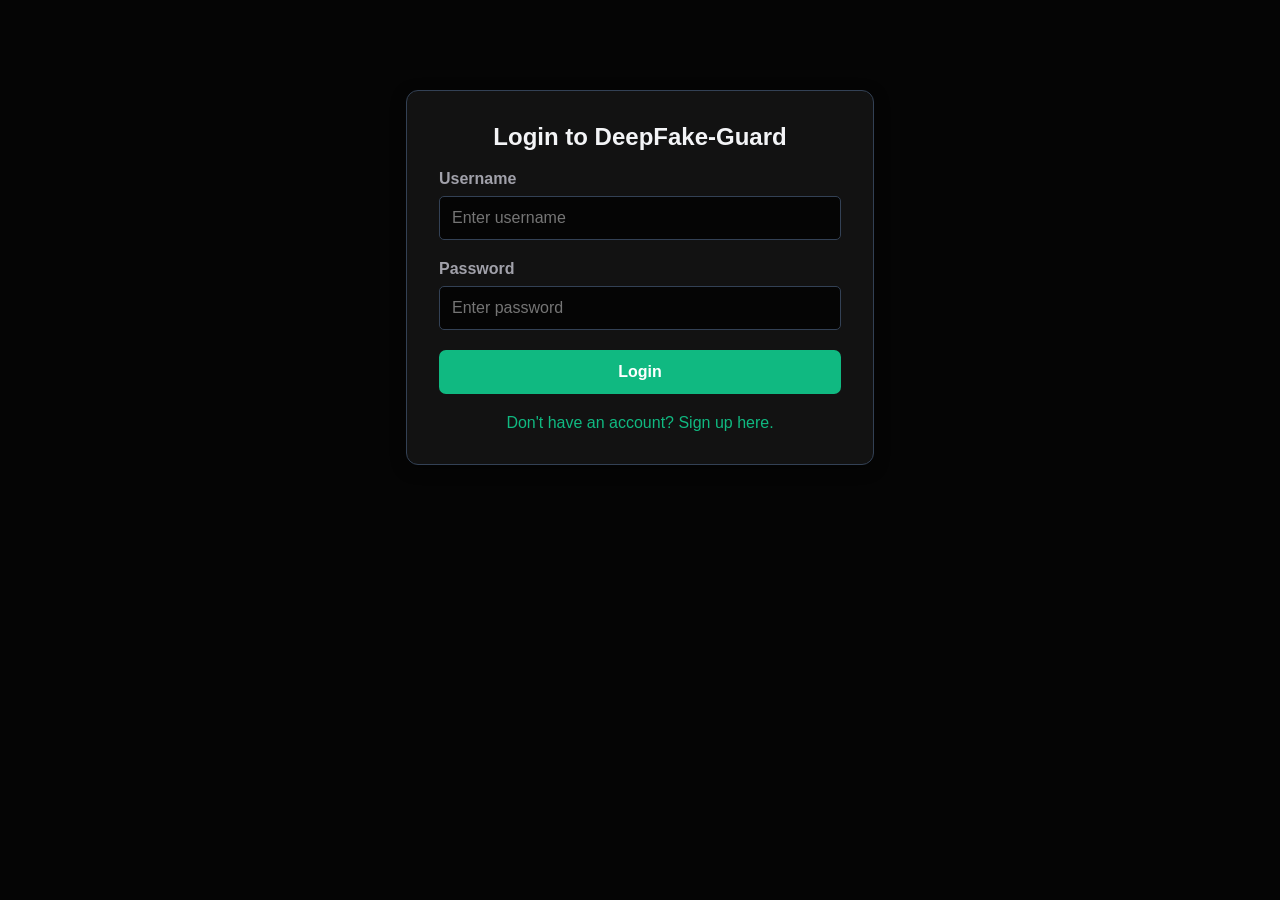
<file: frontend/index.html>
<!DOCTYPE html>
<html lang="en">
<head>
    <meta charset="UTF-8">
    <meta name="viewport" content="width=device-width, initial-scale=1.0">

    <title>Deep-Fake Guard | Home</title>

    <link rel="stylesheet" href="style.css">

    <!-- Check login -->
    <script>
        if (!localStorage.getItem("dfg_username")) {
            window.location.href = "login.html";
        }
    </script>
</head>

<body>

    <!-- HEADER -->
    <header>
        <a href="index.html" class="logo">Deep-Fake Guard</a>

        <nav>
            <a href="index.html">Home</a>
            <a href="detect.html">Detect</a>
            <a href="history.html">History</a>
            <a href="about.html">About</a>

            <button id="logout-btn" class="logout-btn">
                Logout
            </button>
        </nav>
    </header>


    <main class="container">

        <!-- WELCOME SECTION -->
        <section class="card welcome-card">

            <div class="welcome-icon">🛡️</div>

            <h1>Combat Media Manipulation with AI</h1>

            <p class="welcome-user">
                Welcome back,
                <span id="user-display"></span>!
            </p>

            <p>
                Deep-Fake Guard is an AI-powered media verification
                application designed to identify manipulated images,
                videos, synthetic audio and suspicious emails.
            </p>

            <a href="detect.html" class="btn">
                Start Image & Video Detection
            </a>

        </section>


        <!-- DETECTION MODULES -->
        <section class="section-heading">
            <h2>Our Detection Modules</h2>
            <p>Choose a module to verify digital content.</p>
        </section>


        <section class="module-grid">

            <!-- IMAGE AND VIDEO -->
            <div class="card module-card">

                <div class="module-icon">🖼️</div>

                <h3>Image & Video Detection</h3>

                <p>
                    Upload images or videos to check whether
                    they are genuine or manipulated using AI.
                </p>

                <a href="detect.html" class="btn">
                    Detect Media
                </a>

            </div>


            <!-- AUDIO -->
            <div class="card module-card audio-module">

                <div class="module-icon">🎙️</div>

                <h3>Audio Deepfake Detection</h3>

                <p>
                    Upload normal call recordings, voice notes
                    or audio files to check whether the voice
                    is likely genuine or AI-generated.
                </p>

                <a href="#audio-section" class="btn">
                    Detect Audio
                </a>

            </div>


            <!-- EMAIL -->
            <div class="card module-card email-module">

                <div class="module-icon">📧</div>

                <h3>Email Fraud Detection</h3>

                <p>
                    Analyze suspicious emails and identify
                    phishing keywords, suspicious links
                    and possible email fraud.
                </p>

                <a href="#email-section" class="btn">
                    Check Email
                </a>

            </div>

        </section>


        <!-- AUDIO DEEPFAKE DETECTION -->
        <section class="card detection-card" id="audio-section">

            <div class="section-icon">🎙️</div>

            <h2>Audio Deepfake Detection</h2>

            <p>
                Upload a call recording, voice note or audio file
                to analyze whether it is likely genuine or AI-generated.
            </p>

            <form id="audioForm">

                <label for="audioFile">
                    Select Audio Recording
                </label>

                <input
                    type="file"
                    id="audioFile"
                    accept=".wav,.mp3,.m4a,.ogg,audio/*"
                    required
                >

                <p id="audioFileName" class="file-name">
                    No audio file selected
                </p>

                <audio id="audioPreview" controls
                       class="audio-preview" hidden>
                </audio>

                <button
                    type="submit"
                    id="audioAnalyzeBtn"
                    class="btn full-btn">
                    Analyze Audio
                </button>

            </form>


            <div id="audioResults" class="results-card"
                 style="display:none;">

                <h3>Audio Analysis Result</h3>

                <p>
                    Filename:
                    <strong id="audioResultFilename"></strong>
                </p>

                <p>
                    Prediction:
                    <span id="audioPrediction"></span>
                </p>

                <p>
                    Confidence:
                    <strong id="audioConfidence"></strong>%
                </p>

                <p id="audioMessage"></p>

                <p class="disclaimer">
                    This is an experimental model prediction,
                    not proof of audio authenticity.
                </p>

            </div>

        </section>


        <!-- EMAIL FRAUD DETECTION -->
        <section class="card detection-card" id="email-section">

            <div class="section-icon">📧</div>

            <h2>Email Fraud Detection</h2>

            <p>
                Enter email information to identify suspicious
                content and possible phishing attempts.
            </p>

            <form id="emailForm">

                <label for="emailSender">
                    Sender Email
                </label>

                <input
                    type="email"
                    id="emailSender"
                    placeholder="example@gmail.com"
                    required
                >

                <label for="emailSubject">
                    Email Subject
                </label>

                <input
                    type="text"
                    id="emailSubject"
                    placeholder="Enter email subject"
                    required
                >

                <label for="emailBody">
                    Email Message
                </label>

                <textarea
                    id="emailBody"
                    rows="5"
                    placeholder="Paste the email message here..."
                    required>
                </textarea>

                <button
                    type="submit"
                    id="emailAnalyzeBtn"
                    class="btn full-btn">
                    Analyze Email
                </button>

            </form>


            <div id="emailResults" class="results-card"
                 style="display:none;">

                <h3>Email Analysis Result</h3>

                <p>
                    Status:
                    <strong id="emailStatus"></strong>
                </p>

                <p>
                    Risk Score:
                    <strong id="emailRiskScore"></strong>/100
                </p>

                <h4>Detected Indicators</h4>

                <ul id="emailIndicators"></ul>

                <h4>URLs Found</h4>

                <ul id="emailUrls"></ul>

                <p class="disclaimer">
                    Rule-based email screening cannot guarantee
                    whether an email is safe.
                </p>

            </div>

        </section>

    </main>


    <!-- FOOTER -->
    <footer>
        © 2026 Deep-Fake Guard Demonstration.
        AI-Based Digital Media Verification.
    </footer>


    <!-- USER AND LOGOUT -->
    <script>
        const username = localStorage.getItem("dfg_username");

        document.getElementById("user-display").textContent =
            username || "User";

        document.getElementById("logout-btn")
            .addEventListener("click", () => {

                localStorage.removeItem("dfg_username");

                window.location.href = "login.html";

            });
    </script>

    <script src="script.js"></script>

</body>
</html>
</file>
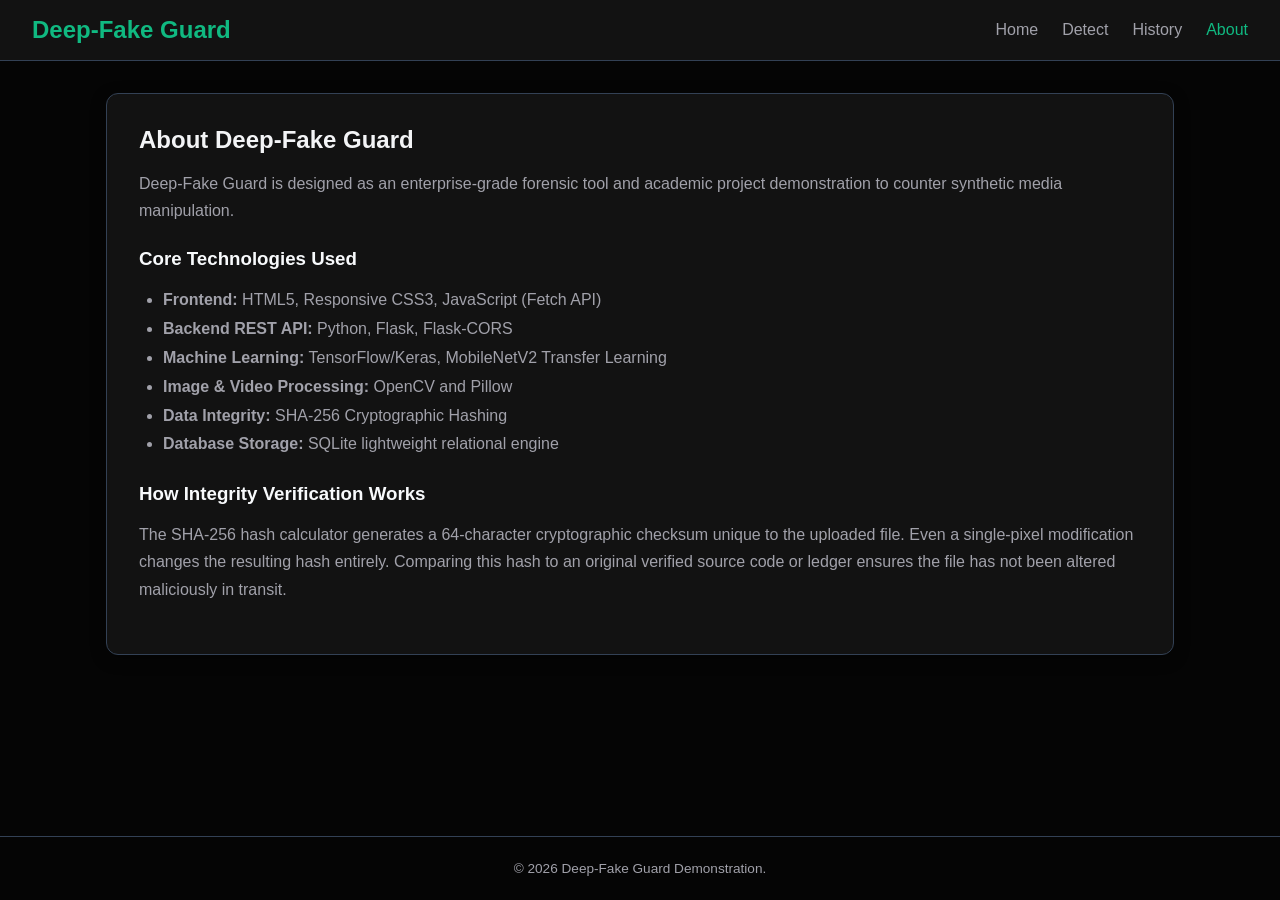
<file: frontend/about.html>
<!DOCTYPE html>
<html lang="en">
<head>
  <meta charset="UTF-8">
  <meta name="viewport" content="width=device-width, initial-scale=1.0">
  <title>Deep-Fake Guard | About</title>
  <link rel="stylesheet" href="style.css">
</head>
<body>
  <header>
    <a href="index.html" class="logo">Deep-Fake Guard</a>
    <nav>
      <a href="index.html">Home</a>
      <a href="detect.html">Detect</a>
      <a href="history.html">History</a>
      <a href="about.html">About</a>
    </nav>
  </header>

  <div class="container">
    <div class="card">
      <h2>About Deep-Fake Guard</h2>
      <p>
        Deep-Fake Guard is designed as an enterprise-grade forensic tool and academic project demonstration to counter synthetic media manipulation.
      </p>

      <h3 style="margin-top: 1.5rem; color: #f8fafc;">Core Technologies Used</h3>
      <ul style="color: var(--text-muted); margin-left: 1.5rem; margin-bottom: 1.5rem; line-height: 1.8;">
        <li><strong>Frontend:</strong> HTML5, Responsive CSS3, JavaScript (Fetch API)</li>
        <li><strong>Backend REST API:</strong> Python, Flask, Flask-CORS</li>
        <li><strong>Machine Learning:</strong> TensorFlow/Keras, MobileNetV2 Transfer Learning</li>
        <li><strong>Image & Video Processing:</strong> OpenCV and Pillow</li>
        <li><strong>Data Integrity:</strong> SHA-256 Cryptographic Hashing</li>
        <li><strong>Database Storage:</strong> SQLite lightweight relational engine</li>
      </ul>

      <h3 style="margin-top: 1.5rem; color: #f8fafc;">How Integrity Verification Works</h3>
      <p>
        The SHA-256 hash calculator generates a 64-character cryptographic checksum unique to the uploaded file. Even a single-pixel modification changes the resulting hash entirely. Comparing this hash to an original verified source code or ledger ensures the file has not been altered maliciously in transit.
      </p>
    </div>
  </div>

  <footer>
    &copy; 2026 Deep-Fake Guard Demonstration.
  </footer>
  <script src="script.js"></script>
</body>
</html>
</file>
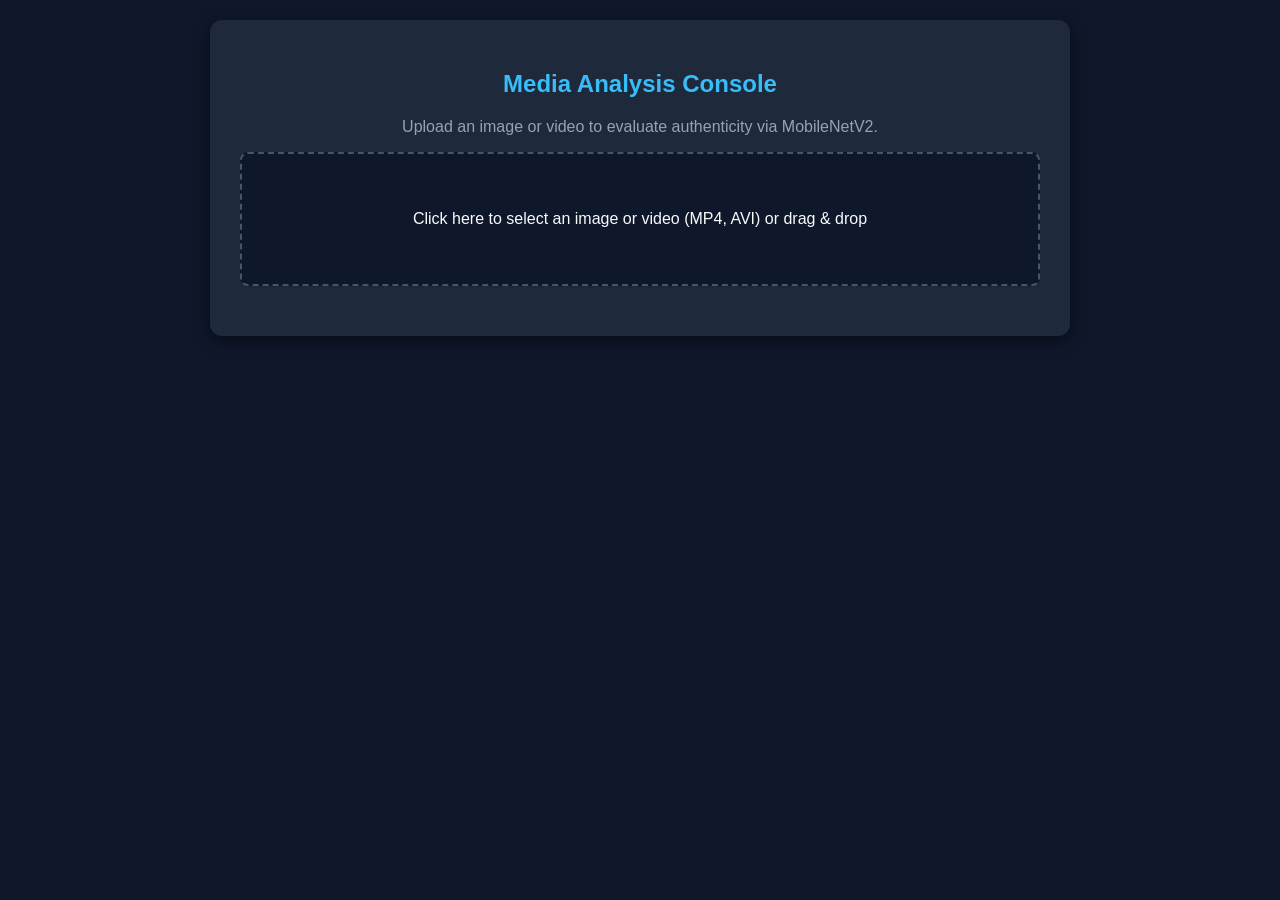
<file: frontend/detect.html>
<!DOCTYPE html>
<html lang="en">
<head>
    <meta charset="UTF-8">
    <meta name="viewport" content="width=device-width, initial-scale=1.0">
    <title>Deep-Fake Guard | Detection</title>
    <style>
        body {
            font-family: Arial, sans-serif;
            background-color: #0f172a;
            color: #f8fafc;
            margin: 0;
            padding: 20px;
        }
        .container {
            max-width: 800px;
            margin: 0 auto;
            background: #1e293b;
            padding: 30px;
            border-radius: 12px;
            box-shadow: 0 4px 15px rgba(0,0,0,0.5);
        }
        h2 { text-align: center; color: #38bdf8; }
        .drop-zone {
            border: 2px dashed #475569;
            padding: 40px;
            text-align: center;
            border-radius: 8px;
            cursor: pointer;
            margin-bottom: 20px;
            background: #0f172a;
        }
        .drop-zone:hover { border-color: #38bdf8; }
        #preview-container {
            text-align: center;
            margin-bottom: 20px;
        }
        #preview-img, #preview-video {
            max-width: 250px;
            max-height: 250px;
            border-radius: 8px;
            display: none;
            margin: 0 auto;
        }
        .btn {
            background-color: #6366f1;
            color: white;
            padding: 12px 24px;
            border: none;
            border-radius: 6px;
            font-size: 16px;
            cursor: pointer;
            width: 100%;
            font-weight: bold;
        }
        .btn:hover { background-color: #4f46e5; }
        .results-box {
            margin-top: 30px;
            background: #0f172a;
            padding: 20px;
            border-radius: 8px;
            display: none;
        }
        .result-row {
            display: flex;
            justify-content: space-between;
            padding: 10px 0;
            border-bottom: 1px solid #334155;
        }
        .verdict-fake { color: #ef4444; font-weight: bold; }
        .verdict-real { color: #22c55e; font-weight: bold; }
    </style>
</head>
<body>

<div class="container">
    <h2>Media Analysis Console</h2>
    <p style="text-align: center; color: #94a3b8;">Upload an image or video to evaluate authenticity via MobileNetV2.</p>

    <div class="drop-zone" onclick="document.getElementById('fileInput').click()">
        <p>Click here to select an image or video (MP4, AVI) or drag & drop</p>
        <input type="file" id="fileInput" style="display: none;" accept="image/*,video/mp4,video/avi,video/quicktime,video/mkv,video/webm" onchange="previewFile()">
    </div>

    <div id="preview-container">
        <img id="preview-img" alt="Preview Image">
        <video id="preview-video" controls></video>
    </div>

    <button class="btn" id="analyzeBtn" onclick="runAnalysis()" style="display: none;">Run AI Analysis</button>

    <div class="results-box" id="resultsBox">
        <h3>Analysis Results</h3>
        <div class="result-row"><span>File Name:</span> <span id="resName">-</span></div>
        <div class="result-row"><span>Prediction Verdict:</span> <span id="resVerdict">-</span></div>
        <div class="result-row"><span>Confidence Score:</span> <span id="resConfidence">-</span></div>
        <div class="result-row"><span>SHA-256 File Hash:</span> <span id="resHash" style="font-size: 11px; word-break: break-all; max-width: 400px; text-align: right;">-</span></div>
        <div class="result-row"><span>Processing Latency:</span> <span id="resLatency">-</span></div>
    </div>
</div>

<script>
    let selectedFile = null;

    function previewFile() {
        const fileInput = document.getElementById('fileInput');
        if (fileInput.files && fileInput.files[0]) {
            selectedFile = fileInput.files[0];
            const img = document.getElementById('preview-img');
            const video = document.getElementById('preview-video');
            
            if (selectedFile.type.startsWith('video/')) {
                img.style.display = 'none';
                video.src = URL.createObjectURL(selectedFile);
                video.style.display = 'block';
            } else {
                video.style.display = 'none';
                const reader = new FileReader();
                reader.onload = function(e) {
                    img.src = e.target.result;
                    img.style.display = 'block';
                }
                reader.readAsDataURL(selectedFile);
            }
            
            document.getElementById('analyzeBtn').style.display = 'block';
            document.getElementById('resultsBox').style.display = 'none';
        }
    }

    async function runAnalysis() {
        if (!selectedFile) {
            alert('Please select a file first!');
            return;
        }

        const btn = document.getElementById('analyzeBtn');
        btn.innerText = 'Analyzing...';
        btn.disabled = true;

        const formData = new FormData();
        formData.append('file', selectedFile);

        try {
            const response = await fetch('http://127.0.0.1:5000/api/analyze', {
                method: 'POST',
                body: formData
            });

            const data = await response.json();

            if (!response.ok) {
                throw new Error(data.error || 'Server error during analysis');
            }

            // Populate results correctly from response JSON
            document.getElementById('resName').innerText = data.filename || 'Unknown';
            
            const verdictSpan = document.getElementById('resVerdict');
            const pred = data.prediction || 'Unknown';
            verdictSpan.innerText = pred.toUpperCase();
            verdictSpan.className = pred.toLowerCase() === 'real' ? 'verdict-real' : 'verdict-fake';

            document.getElementById('resConfidence').innerText = (data.confidence !== undefined ? data.confidence : '0') + '%';
            document.getElementById('resHash').innerText = data.sha256 || 'N/A';
            document.getElementById('resLatency').innerText = (data.latency !== undefined ? data.latency : '0') + ' seconds';

            document.getElementById('resultsBox').style.display = 'block';

        } catch (error) {
            alert('Error: ' + error.message);
        } finally {
            btn.innerText = 'Run AI Analysis';
            btn.disabled = false;
        }
    }
</script>

</body>
</html>
</file>
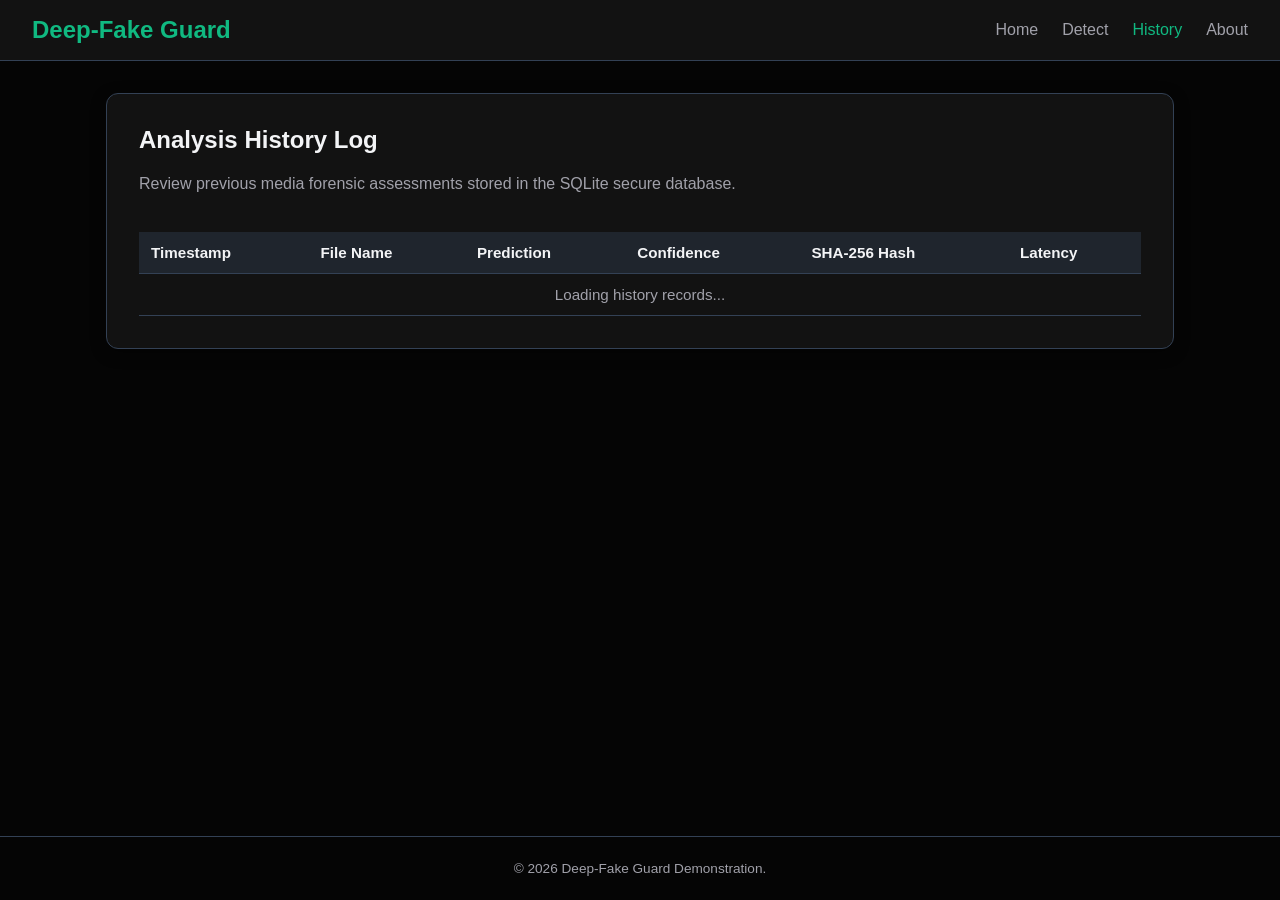
<file: frontend/history.html>
<!DOCTYPE html>
<html lang="en">
<head>
  <meta charset="UTF-8">
  <meta name="viewport" content="width=device-width, initial-scale=1.0">
  <title>Deep-Fake Guard | History</title>
  <link rel="stylesheet" href="style.css">
</head>
<body>
  <header>
    <a href="index.html" class="logo">Deep-Fake Guard</a>
    <nav>
      <a href="index.html">Home</a>
      <a href="detect.html">Detect</a>
      <a href="history.html">History</a>
      <a href="about.html">About</a>
    </nav>
  </header>

  <div class="container">
    <div class="card">
      <h2>Analysis History Log</h2>
      <p>Review previous media forensic assessments stored in the SQLite secure database.</p>
      
      <div style="overflow-x: auto;">
        <table>
          <thead>
            <tr>
              <th>Timestamp</th>
              <th>File Name</th>
              <th>Prediction</th>
              <th>Confidence</th>
              <th>SHA-256 Hash</th>
              <th>Latency</th>
            </tr>
          </thead>
          <tbody id="historyTableBody">
            <tr>
              <td colspan="6" style="text-align: center;">Loading history records...</td>
            </tr>
          </tbody>
        </table>
      </div>
    </div>
  </div>

  <footer>
    &copy; 2026 Deep-Fake Guard Demonstration.
  </footer>
  <script src="script.js"></script>
</body>
</html>
</file>
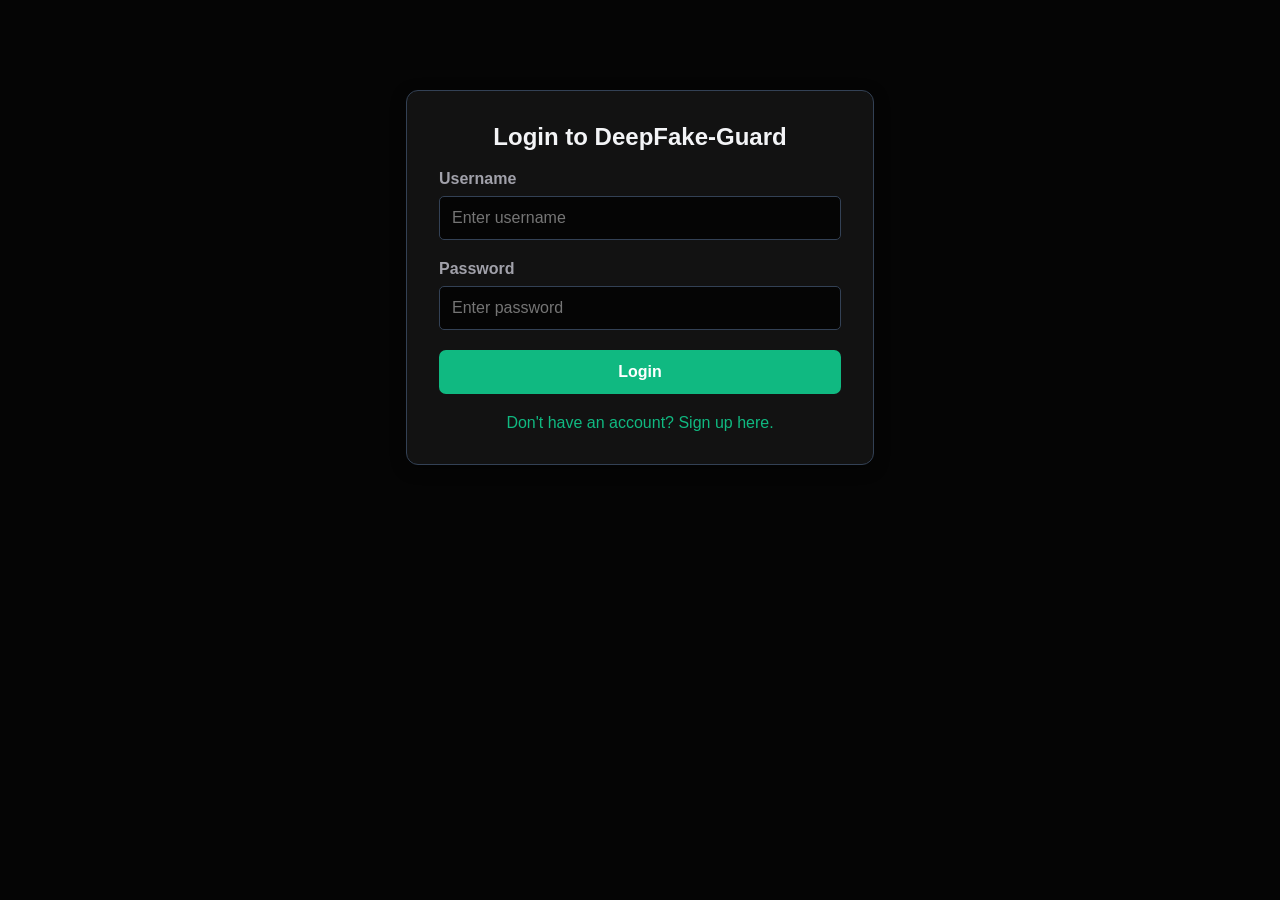
<file: frontend/login.html>
<!DOCTYPE html>
<html lang="en">
<head>
    <meta charset="UTF-8">
    <meta name="viewport" content="width=device-width, initial-scale=1.0">
    <title>DeepFake-Guard | Authentication</title>
    <!-- Links to your global style.css file -->
    <link rel="stylesheet" href="style.css">
</head>
<body>

<div class="container" style="max-width: 500px; margin-top: 10vh;">
    <div class="card auth-container">
        <h2 id="form-title" style="text-align: center; color: var(--text-main);">Login to DeepFake-Guard</h2>
        
        <form id="auth-form">
            <div class="form-group" style="margin-bottom: 20px;">
                <label for="username" style="display: block; margin-bottom: 8px; color: var(--text-muted);">Username</label>
                <!-- Inputs use var(--bg-color) to match your theme -->
                <input type="text" id="username" required placeholder="Enter username" style="width: 100%; padding: 12px; border-radius: 5px; border: 1px solid #334155; background: var(--bg-color); color: var(--text-main);">
            </div>
            <div class="form-group" style="margin-bottom: 20px;">
                <label for="password" style="display: block; margin-bottom: 8px; color: var(--text-muted);">Password</label>
                <input type="password" id="password" required placeholder="Enter password" style="width: 100%; padding: 12px; border-radius: 5px; border: 1px solid #334155; background: var(--bg-color); color: var(--text-main);">
            </div>
            <!-- Button uses the .btn class from your style.css -->
            <button type="submit" id="submit-btn" class="btn" style="width: 100%;">Login</button>
        </form>

        <div id="message" style="text-align: center; margin-top: 15px; font-weight: bold;"></div>

        <div class="toggle-link" id="toggle-auth" style="text-align: center; margin-top: 20px; color: var(--primary); cursor: pointer;">
            Don't have an account? Sign up here.
        </div>
    </div>
</div>

<script>
    let isLogin = true;
    const formTitle = document.getElementById('form-title');
    const submitBtn = document.getElementById('submit-btn');
    const toggleAuth = document.getElementById('toggle-auth');
    const authForm = document.getElementById('auth-form');
    const messageDiv = document.getElementById('message');

    // Toggle between Login and Signup modes
    toggleAuth.addEventListener('click', () => {
        isLogin = !isLogin;
        formTitle.innerText = isLogin ? 'Login to DeepFake-Guard' : 'Create an Account';
        submitBtn.innerText = isLogin ? 'Login' : 'Sign Up';
        toggleAuth.innerText = isLogin ? "Don't have an account? Sign up here." : "Already have an account? Login here.";
        messageDiv.innerText = '';
    });

    // Handle Form Submission
    authForm.addEventListener('submit', async (e) => {
        e.preventDefault();
        
        const username = document.getElementById('username').value;
        const password = document.getElementById('password').value;
        const endpoint = isLogin ? 'http://127.0.0.1:5000/api/login' : 'http://127.0.0.1:5000/api/signup';

        try {
            const response = await fetch(endpoint, {
                method: 'POST',
                headers: {
                    'Content-Type': 'application/json'
                },
                body: JSON.stringify({ username, password })
            });

            const data = await response.json();

            if (response.ok) {
                // Uses your CSS accent-green variable
                messageDiv.style.color = 'var(--accent-green)';
                messageDiv.innerText = data.message;
                
                if (isLogin) {
                    localStorage.setItem('dfg_username', data.username);
                    setTimeout(() => {
                        window.location.href = 'index.html'; 
                    }, 1000);
                } else {
                    setTimeout(() => {
                        toggleAuth.click();
                        document.getElementById('password').value = '';
                    }, 1500);
                }
            } else {
                // Uses your CSS accent-red variable
                messageDiv.style.color = 'var(--accent-red)';
                messageDiv.innerText = data.error;
            }
        } catch (error) {
            messageDiv.style.color = 'var(--accent-red)';
            messageDiv.innerText = 'Server error. Make sure app.py is running.';
        }
    });
</script>

</body>
</html>
</file>
<file: frontend/style.css>
/* =========================================
   DEEP-FAKE GUARD - MAIN THEME
========================================= */

:root {
    --primary: #10b981;
    --primary-hover: #059669;

    --bg-color: #050505;
    --card-bg: #121212;

    --text-main: #f3f4f6;
    --text-muted: #a1a1aa;

    --accent-red: #f43f5e;
    --accent-green: #10b981;

    --border-color: #334155;
}


/* RESET */

* {
    box-sizing: border-box;
    margin: 0;
    padding: 0;

    font-family: 'Segoe UI', Tahoma, Geneva, Verdana, sans-serif;
}


html {
    scroll-behavior: smooth;
}


/* BODY */

body {
    background-color: var(--bg-color);
    color: var(--text-main);

    min-height: 100vh;

    display: flex;
    flex-direction: column;
}


/* HEADER */

header {
    background-color: var(--card-bg);

    padding: 1rem 2rem;

    display: flex;
    justify-content: space-between;
    align-items: center;

    border-bottom: 1px solid var(--border-color);

    position: sticky;
    top: 0;
    z-index: 100;
}


.logo {
    font-size: 1.5rem;
    font-weight: bold;

    color: var(--primary);

    text-decoration: none;
}


nav {
    display: flex;
    align-items: center;
    flex-wrap: wrap;
}


nav a {
    color: var(--text-muted);

    text-decoration: none;

    margin-left: 1.5rem;

    font-weight: 500;

    transition: color 0.2s;
}


nav a:hover,
nav a.active {
    color: var(--primary);
}


/* LOGOUT BUTTON */

.logout-btn {
    background-color: var(--accent-red);
    color: white;

    padding: 9px 16px;

    margin-left: 18px;

    border: none;
    border-radius: 6px;

    cursor: pointer;

    font-size: 0.95rem;
    font-weight: 600;
}

.logout-btn:hover {
    opacity: 0.85;
}


/* MAIN CONTAINER */

.container {
    max-width: 1100px;

    margin: 2rem auto;

    padding: 0 1rem;

    width: 100%;

    flex: 1;
}


/* CARD */

.card {
    background-color: var(--card-bg);

    border-radius: 12px;

    padding: 2rem;

    border: 1px solid var(--border-color);

    box-shadow: 0 4px 15px rgba(0, 0, 0, 0.4);
}


h1,
h2,
h3,
h4 {
    margin-bottom: 1rem;
}


p {
    color: var(--text-muted);

    line-height: 1.7;

    margin-bottom: 1.2rem;
}


/* BUTTON */

.btn {
    background-color: var(--primary);

    color: #ffffff;

    padding: 0.8rem 1.5rem;

    border: none;
    border-radius: 7px;

    font-size: 1rem;
    font-weight: 600;

    cursor: pointer;

    text-decoration: none;

    display: inline-block;

    text-align: center;

    transition: 0.3s;
}


.btn:hover {
    background-color: var(--primary-hover);

    transform: translateY(-2px);
}


.btn:disabled {
    opacity: 0.6;
    cursor: not-allowed;
    transform: none;
}


.full-btn {
    width: 100%;
    margin-top: 1.2rem;
}


/* WELCOME SECTION */

.welcome-card {
    text-align: center;

    padding: 4rem 2rem;

    background:
        radial-gradient(
            circle at top,
            rgba(16, 185, 129, 0.12),
            transparent 65%
        ),
        var(--card-bg);
}


.welcome-icon {
    font-size: 4rem;
    margin-bottom: 1rem;
}


.welcome-card h1 {
    font-size: 2.5rem;
    color: var(--text-main);
}


.welcome-user {
    color: var(--primary);

    font-weight: bold;

    font-size: 1.2rem;
}


/* SECTION HEADING */

.section-heading {
    text-align: center;
    margin: 3rem 0 1.5rem;
}


.section-heading h2 {
    color: var(--primary);
    font-size: 2rem;
}


/* MODULE CARDS */

.module-grid {
    display: grid;

    grid-template-columns: repeat(3, 1fr);

    gap: 1.5rem;
}


.module-card {
    text-align: center;

    transition: 0.3s;
}


.module-card:hover {
    transform: translateY(-5px);

    border-color: var(--primary);
}


.module-icon {
    font-size: 3rem;
    margin-bottom: 1rem;
}


.module-card h3 {
    color: var(--primary);
}


.audio-module {
    border-top: 3px solid #10b981;
}


.email-module {
    border-top: 3px solid #38bdf8;
}


/* DETECTION SECTIONS */

.detection-card {
    margin-top: 2.5rem;

    scroll-margin-top: 100px;
}


.detection-card h2 {
    color: var(--primary);

    font-size: 1.8rem;
}


.section-icon {
    font-size: 2.8rem;
    margin-bottom: 1rem;
}


/* FORM LABELS */

label {
    display: block;

    color: var(--text-main);

    font-weight: 600;

    margin: 1.2rem 0 0.5rem;
}


/* INPUTS AND TEXTAREA */

input,
textarea {
    width: 100%;

    padding: 13px 15px;

    background-color: #080808;

    color: var(--text-main);

    border: 1px solid #475569;

    border-radius: 7px;

    outline: none;

    font-size: 1rem;
}


input:focus,
textarea:focus {
    border-color: var(--primary);

    box-shadow: 0 0 0 2px rgba(16, 185, 129, 0.12);
}


textarea {
    resize: vertical;
}


/* AUDIO FILE INPUT */

input[type="file"] {
    border: 1px dashed var(--primary);

    padding: 1rem;

    cursor: pointer;
}


.file-name {
    font-size: 0.9rem;

    margin-top: 10px;
}


.audio-preview {
    width: 100%;

    margin-top: 1rem;
}


/* RESULTS */

.results-card {
    margin-top: 2rem;

    padding: 1.5rem;

    background-color: #080f0d;

    border: 1px solid var(--border-color);

    border-left: 5px solid var(--primary);

    border-radius: 9px;
}


.results-card h3 {
    color: var(--primary);
}


.results-card h4 {
    margin-top: 1rem;
    color: var(--text-main);
}


.results-card ul {
    padding-left: 1.5rem;

    color: var(--text-muted);

    margin-bottom: 1rem;
}


.results-card li {
    margin-bottom: 0.5rem;
}


.audio-prediction-real {
    color: var(--accent-green);
    font-weight: bold;
}


.audio-prediction-fake {
    color: var(--accent-red);
    font-weight: bold;
}


/* EMAIL STATUS */

.email-high-risk {
    color: var(--accent-red);
    font-weight: bold;
}


.email-medium-risk {
    color: #fbbf24;
    font-weight: bold;
}


.email-low-risk {
    color: var(--accent-green);
    font-weight: bold;
}


/* DISCLAIMER */

.disclaimer {
    margin-top: 1.5rem;

    padding: 12px;

    background-color: rgba(245, 158, 11, 0.08);

    border-left: 3px solid #f59e0b;

    font-size: 0.85rem;
}


/* EXISTING DROPZONE */

.dropzone {
    border: 2px dashed #475569;

    border-radius: 8px;

    padding: 3rem 2rem;

    text-align: center;

    cursor: pointer;

    background-color: rgba(15, 23, 42, 0.4);

    transition: border-color 0.2s;

    margin-bottom: 1.5rem;
}


.dropzone:hover {
    border-color: var(--primary);
}


/* PREVIEW */

.preview-container {
    margin: 1.5rem 0;

    text-align: center;
}


.preview-container img,
.preview-container video {
    max-width: 100%;

    max-height: 300px;

    border-radius: 8px;
}


/* BADGES */

.badge-real {
    background-color: rgba(16, 185, 129, 0.2);

    color: var(--accent-green);

    padding: 0.25rem 0.75rem;

    border-radius: 9999px;

    font-weight: bold;
}


.badge-fake {
    background-color: rgba(244, 63, 94, 0.2);

    color: var(--accent-red);

    padding: 0.25rem 0.75rem;

    border-radius: 9999px;

    font-weight: bold;
}


/* TABLE */

table {
    width: 100%;

    border-collapse: collapse;

    margin-top: 1rem;
}


th,
td {
    padding: 0.75rem;

    text-align: left;

    border-bottom: 1px solid var(--border-color);

    font-size: 0.95rem;
}


th {
    color: var(--text-main);

    background-color: rgba(51, 65, 85, 0.4);
}


td {
    color: var(--text-muted);
}


/* SPINNER */

.spinner {
    display: inline-block;

    width: 20px;
    height: 20px;

    border: 3px solid rgba(255, 255, 255, 0.3);

    border-radius: 50%;

    border-top-color: #ffffff;

    animation: spin 1s ease-in-out infinite;

    margin-right: 8px;

    vertical-align: middle;
}


@keyframes spin {
    to {
        transform: rotate(360deg);
    }
}


/* FOOTER */

footer {
    text-align: center;

    padding: 1.5rem;

    color: var(--text-muted);

    border-top: 1px solid var(--border-color);

    font-size: 0.85rem;
}


/* RESPONSIVE DESIGN */

@media (max-width: 800px) {

    .module-grid {
        grid-template-columns: repeat(2, 1fr);
    }

    header {
        flex-direction: column;
        gap: 1rem;
    }

    nav {
        justify-content: center;
    }

}


@media (max-width: 550px) {

    .module-grid {
        grid-template-columns: 1fr;
    }

    .welcome-card {
        padding: 2.5rem 1rem;
    }

    .welcome-card h1 {
        font-size: 1.8rem;
    }

    header {
        padding: 1rem;
    }

    nav a {
        margin: 5px 8px;
    }

    .logout-btn {
        margin: 8px;
    }

    .card {
        padding: 1.3rem;
    }

}
</file>
